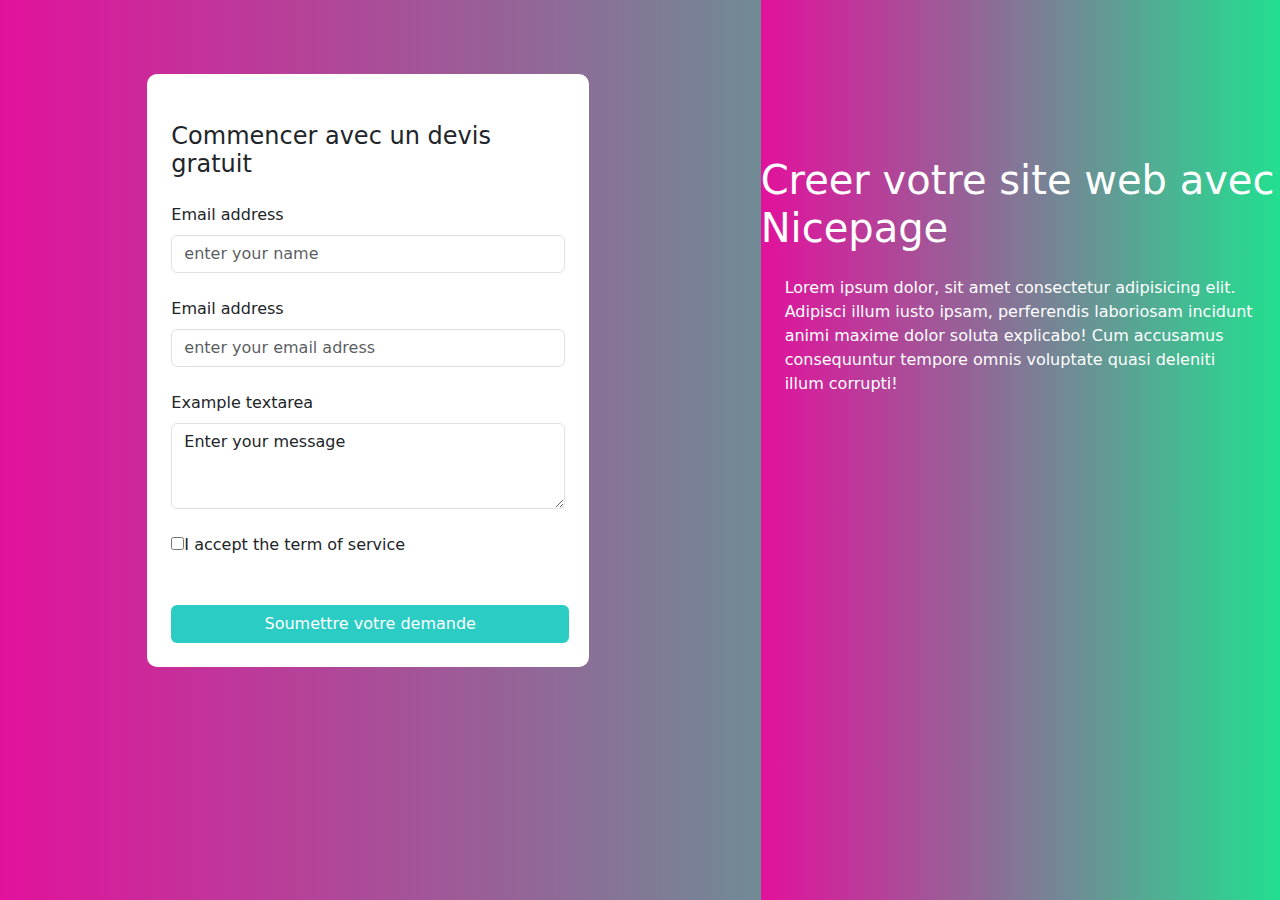
<file: index.html>
<!DOCTYPE html>
<html lang="en">
<head>
    <link rel="stylesheet" href="menu2.css">
    <title>sites</title>
    <link rel="image" href="https://www.bing.com/ck/a?!&&p=5a6e06a0aea92f08JmltdHM9MTY3NjQxOTIwMCZpZ3VpZD0zZmY5OWQ4NC0zMDJkLTZlZTQtMDEyNy04ZjA5MzEzMDZmMDYmaW5zaWQ9NTQzMw&ptn=3&hsh=3&fclid=3ff99d84-302d-6ee4-0127-8f0931306f06&u=a1L2ltYWdlcy9zZWFyY2g_cT1JbWFnZSUyMFNpbXBsZSZGT1JNPUlRRlJCQSZpZD1EQTQ5RDZFNzE2REU5NTc1REZENzQ4NEIzQkFFNEREMUY5Q0IxNUM0&ntb=1">
    <link href="bootstrap/css/bootstrap.min.css" rel="stylesheet" type="text/css">
   
</head>
    <body>   
        <div class="row">
            <div class="col-md-7">
                <form action="" class="formulaire">
                    <h4 class="pt-5 m-4">Commencer avec un devis gratuit</h4>
                    <div class="m-4">
                        <label for="exampleFormControlInput1" class="form-label">Email address</label>
                        <input type="email" class="form-control" id="exampleFormControlInput1" 
                        placeholder="enter your name">
                      </div>
                      <div class="m-4">
                        <label for="exampleFormControlInput1" class="form-label">Email address</label>
                        <input type="email" class="form-control" id="exampleFormControlInput1" 
                        placeholder="enter your email adress">
                      </div>
                    <div class="m-4">
                        <label for="exampleFormControlTextarea1" class="form-label">Example textarea</label>
                        <textarea class="form-control" id="exampleFormControlTextarea1" rows="3">Enter your message</textarea>
                      </div>

                    <div class="m-4"><input type="checkbox">I accept the term of service</div>
                    
                        <button class="btn button-soumettre m-4">Soumettre votre demande</button>
                    
                </form>
            </div>
            <div class="col-md-5">
                <div class="box-text">
                    <h1>Creer votre site web avec Nicepage</h1>
                    <p class="m-4">Lorem ipsum dolor, sit amet consectetur adipisicing elit. Adipisci illum iusto ipsam, 
                        perferendis laboriosam incidunt animi maxime dolor soluta explicabo! Cum accusamus 
                        consequuntur tempore omnis voluptate quasi deleniti illum corrupti!</p>
                </div>

            </div>
        </div>
</body>
</html>
</file>
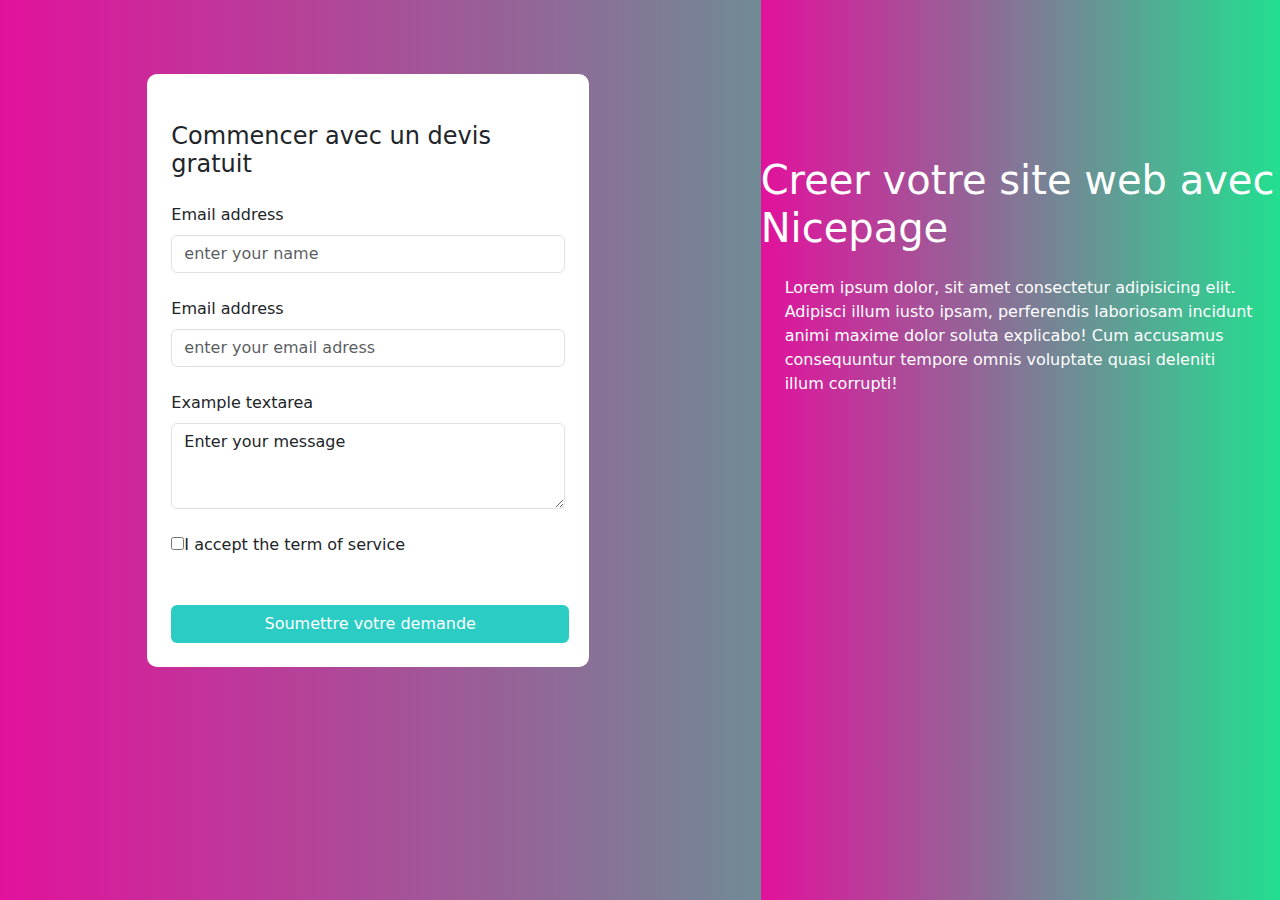
<file: formulaire de tache.html>
<!DOCTYPE html>
<html lang="en">
<head>
    <link rel="stylesheet" href="menu2.css">
    <title>sites</title>
    <link rel="image" href="https://www.bing.com/ck/a?!&&p=5a6e06a0aea92f08JmltdHM9MTY3NjQxOTIwMCZpZ3VpZD0zZmY5OWQ4NC0zMDJkLTZlZTQtMDEyNy04ZjA5MzEzMDZmMDYmaW5zaWQ9NTQzMw&ptn=3&hsh=3&fclid=3ff99d84-302d-6ee4-0127-8f0931306f06&u=a1L2ltYWdlcy9zZWFyY2g_cT1JbWFnZSUyMFNpbXBsZSZGT1JNPUlRRlJCQSZpZD1EQTQ5RDZFNzE2REU5NTc1REZENzQ4NEIzQkFFNEREMUY5Q0IxNUM0&ntb=1">
    <link href="bootstrap/css/bootstrap.min.css" rel="stylesheet" type="text/css">
   
</head>
    <body>   
        <div class="row">
            <div class="col-md-7">
                <form action="" class="formulaire">
                    <h4 class="pt-5 m-4">Commencer avec un devis gratuit</h4>
                    <div class="m-4">
                        <label for="exampleFormControlInput1" class="form-label">Email address</label>
                        <input type="email" class="form-control" id="exampleFormControlInput1" 
                        placeholder="enter your name">
                      </div>
                      <div class="m-4">
                        <label for="exampleFormControlInput1" class="form-label">Email address</label>
                        <input type="email" class="form-control" id="exampleFormControlInput1" 
                        placeholder="enter your email adress">
                      </div>
                    <div class="m-4">
                        <label for="exampleFormControlTextarea1" class="form-label">Example textarea</label>
                        <textarea class="form-control" id="exampleFormControlTextarea1" rows="3">Enter your message</textarea>
                      </div>

                    <div class="m-4"><input type="checkbox">I accept the term of service</div>
                    
                        <button class="btn button-soumettre m-4">Soumettre votre demande</button>
                    
                </form>
            </div>
            <div class="col-md-5">
                <div class="box-text">
                    <h1>Creer votre site web avec Nicepage</h1>
                    <p class="m-4">Lorem ipsum dolor, sit amet consectetur adipisicing elit. Adipisci illum iusto ipsam, 
                        perferendis laboriosam incidunt animi maxime dolor soluta explicabo! Cum accusamus 
                        consequuntur tempore omnis voluptate quasi deleniti illum corrupti!</p>
                </div>

            </div>
        </div>
</body>
</html>
</file>
<file: menu2.css>
body{
    background: linear-gradient(to right,#e2119c,#22df90) !important;
    padding: 0;
    margin: 0;
}
.formulaire{
    background: #fff;
    width: 60%;
    margin: 0 auto;
    margin-top: 10%;
    border-radius: 10px;
}
.button-soumettre{
    background: #2BCCC3 !important;
    color: #fff !important;
    text-align: center;
    border-radius: 10px;
    width:  90%;
}
.box-text{
    height: 100vh;
    background-image: linear-gradient(to right,#e2119c,#22df90);
    color: #fff;
}
.box-text h1{
    padding-top: 30%;
}
</file>
